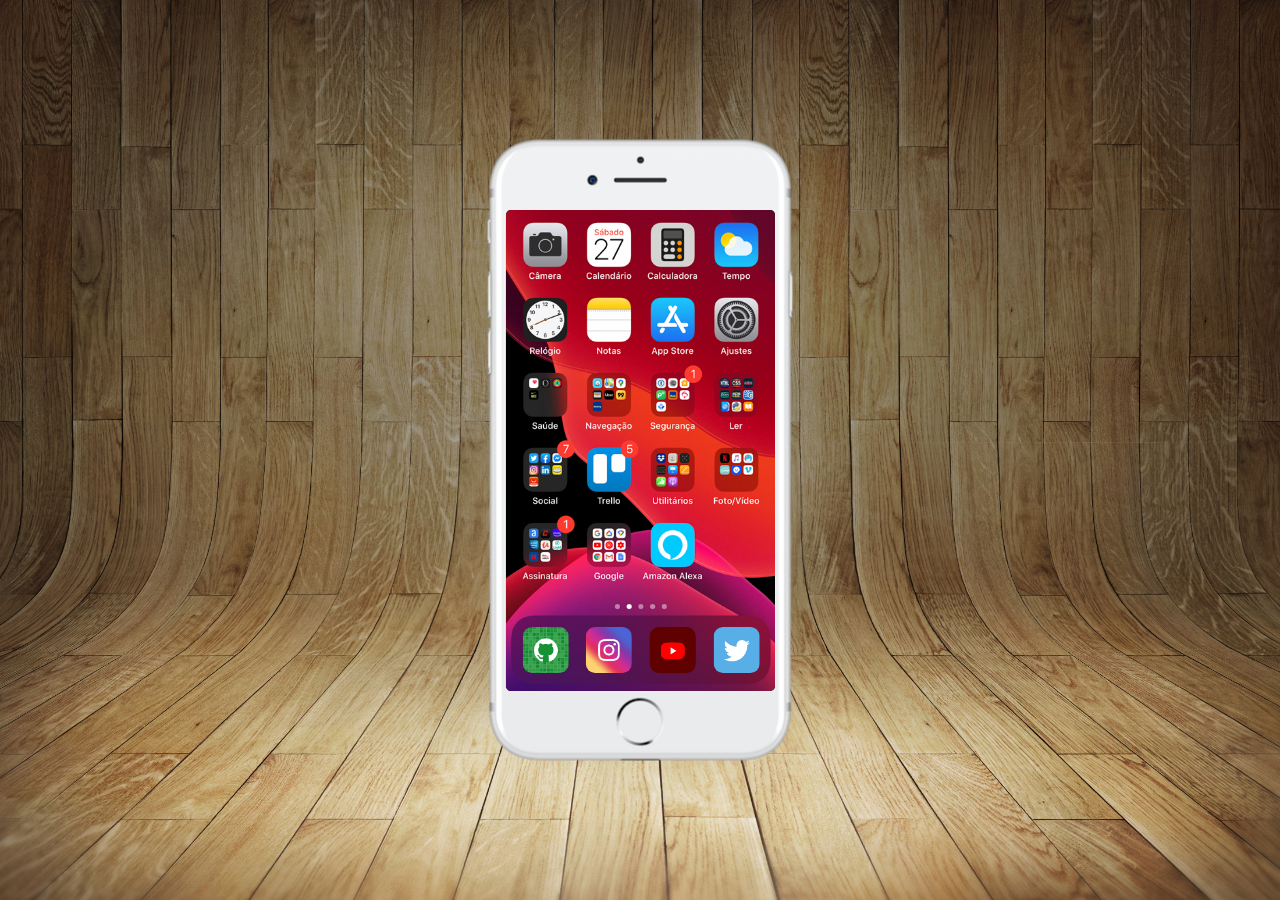
<file: index.html>
<!DOCTYPE html>
<html lang="pt-br">
<head>
    <meta charset="UTF-8">
    <meta http-equiv="X-UA-Compatible" content="IE=edge">
    <meta name="viewport" content="width=device-width, initial-scale=1.0">
    <title>Social Mídia</title>
    <link rel="shortcut icon" href="imagens/favicon/favicon.ico" type="image/x-icon">
    <link rel="stylesheet" href="estilos/display.css">
</head>
<body>
    <main>
        <section class="phone">

            <iframe src="pages/home.html" name="tela" id="tela" frameborder="0"></iframe>
            <div id="home-button">
                <a href="pages/home.html" target="tela"></a>
            </div>

        </section>
    </main>
</body>
</html>
</file>
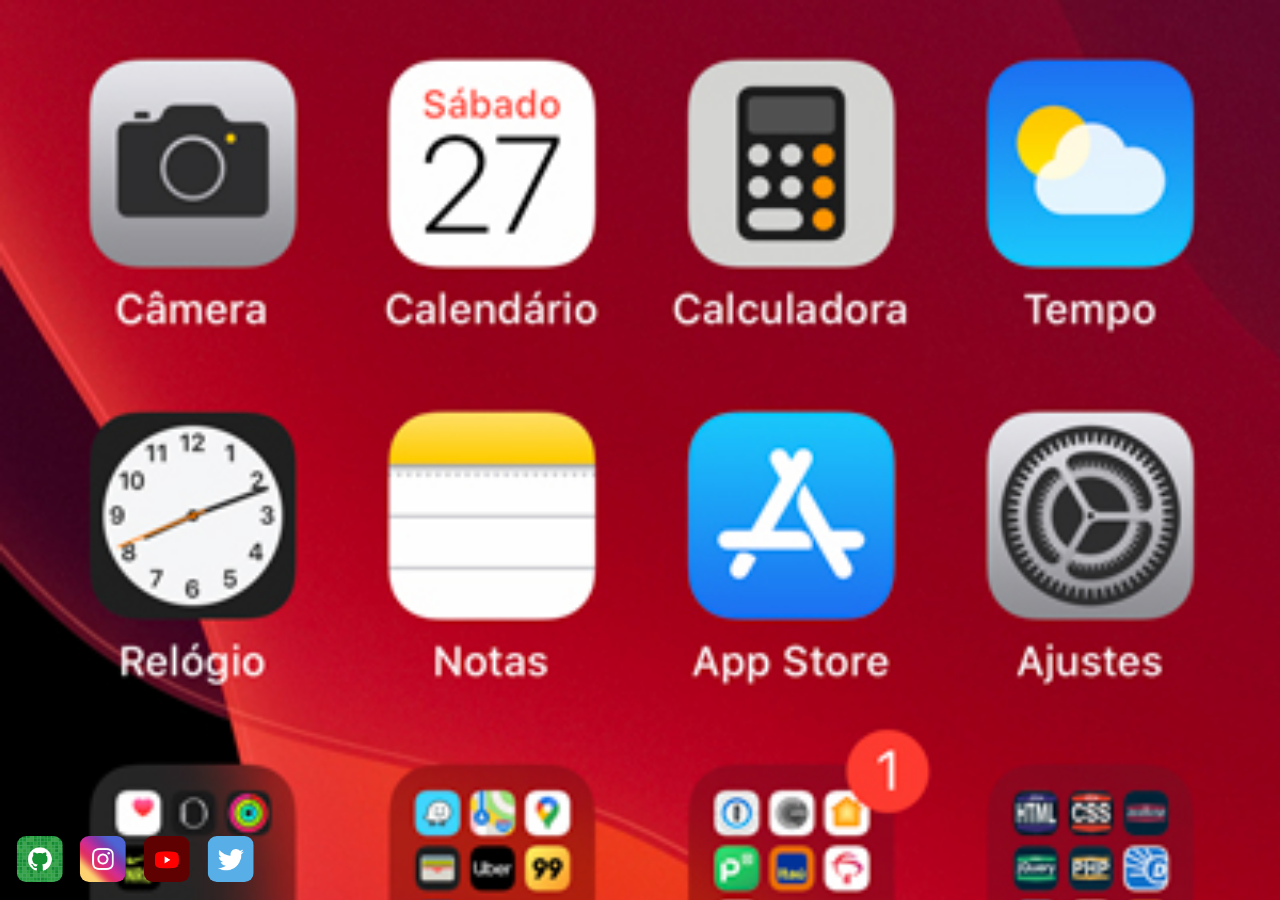
<file: pages/home.html>
<!DOCTYPE html>
<html lang="pt-br">

<head>
    <meta charset="UTF-8">
    <meta http-equiv="X-UA-Compatible" content="IE=edge">
    <meta name="viewport" content="width=device-width, initial-scale=1.0">
    <title>Home page</title>
    <link rel="stylesheet" href="../estilos/style-home.css">
</head>
<body>
    <a href="../pages/github.html" target="tela" class="link1"><img src="../imagens/botões/logo-github.jpg" alt="botão Github"></a>
    <a href="../pages/instagram.html" target="tela" class="link2"><img src="../imagens/botões/logo-instagram.jpg" alt="botão Instagram"></a>
    <a href="../pages/youtube.html" target="tela" class="link3"><img src="../imagens/botões/logo-youtube.jpg" alt="botão youtube"></a>
    <a href="../pages/twitter.html" target="tela" class="link4"><img src="../imagens/botões/logo-twitter.jpg" alt="botão Twitter"></a>
</body>
</html>
</file>
<file: estilos/display.css>
*
{
    padding: 0;
    margin: 0;
}
html, body
{
    width: 100vw;
    height: 100vh;
    background-color: black;

}
body
{
    background: url('../imagens/fundo/fundo-madeira.jpg') no-repeat top center;
    background-size: cover;
    background-attachment: fixed;
}
main
{
    position: relative;
    height: 100vh;
}

section.phone
{
    position: absolute;
    top: 50%;
    left: 50%;
    transform: translate(-50%, -50%);
    height: 627px;
    width: 311px;
    background: url('../imagens/fundo/frame-iphone.png') no-repeat;
}

iframe#tela
{
    position: relative;
    top: 50%;
    left: 50%;
    transform: translate(-50%, -50%);
    height: 481px;
    width: 269px;
    border-radius: 5px;
}

#home-button
{
    position: relative;
    bottom: -16.2%;
    left: 50.155%;
    transform: translate(-50%, -50%);
    height: 43px;
    width: 43px;
    border-radius: 50%;

}

#home-button a
{
    position: absolute;
    height: 43px;
    width: 43px;
    border-radius: 50%;
    border: none;
    cursor: pointer;
    
}
#home-button:active
{
    box-shadow: inset 0px 0px 2px;
}
</file>
<file: estilos/style-home.css>
*
    {
        padding: 0;
        margin: 0;
    }

    body
    {
        position: relative;
        width: 100vw;
        height: 100vh;
        background: black url('../imagens/fundo/tela-home.jpg') no-repeat top center;
        background-size: cover;
    }

    img
    {
        width: 46px;
        border-radius: 20%;
        box-sizing: border-box;
        
    }
    
    .link1
    {
        position: absolute;
        bottom: 0%;
        transform: translate(-7%, 12%);
        margin: 20px;
    }

    .link2
    {
        position: absolute;
        bottom: 0%;
        transform: translate(130%, 12%);
        margin: 20px;
    }

    .link3
    {
        position: absolute;
        bottom: 0%;
        transform: translate(269%, 12%);
        margin: 20px;
    }

    .link4
    {
        position: absolute;
        bottom: 0%;
        transform: translate(408%, 12%);
        margin: 20px;
    }
</file>
